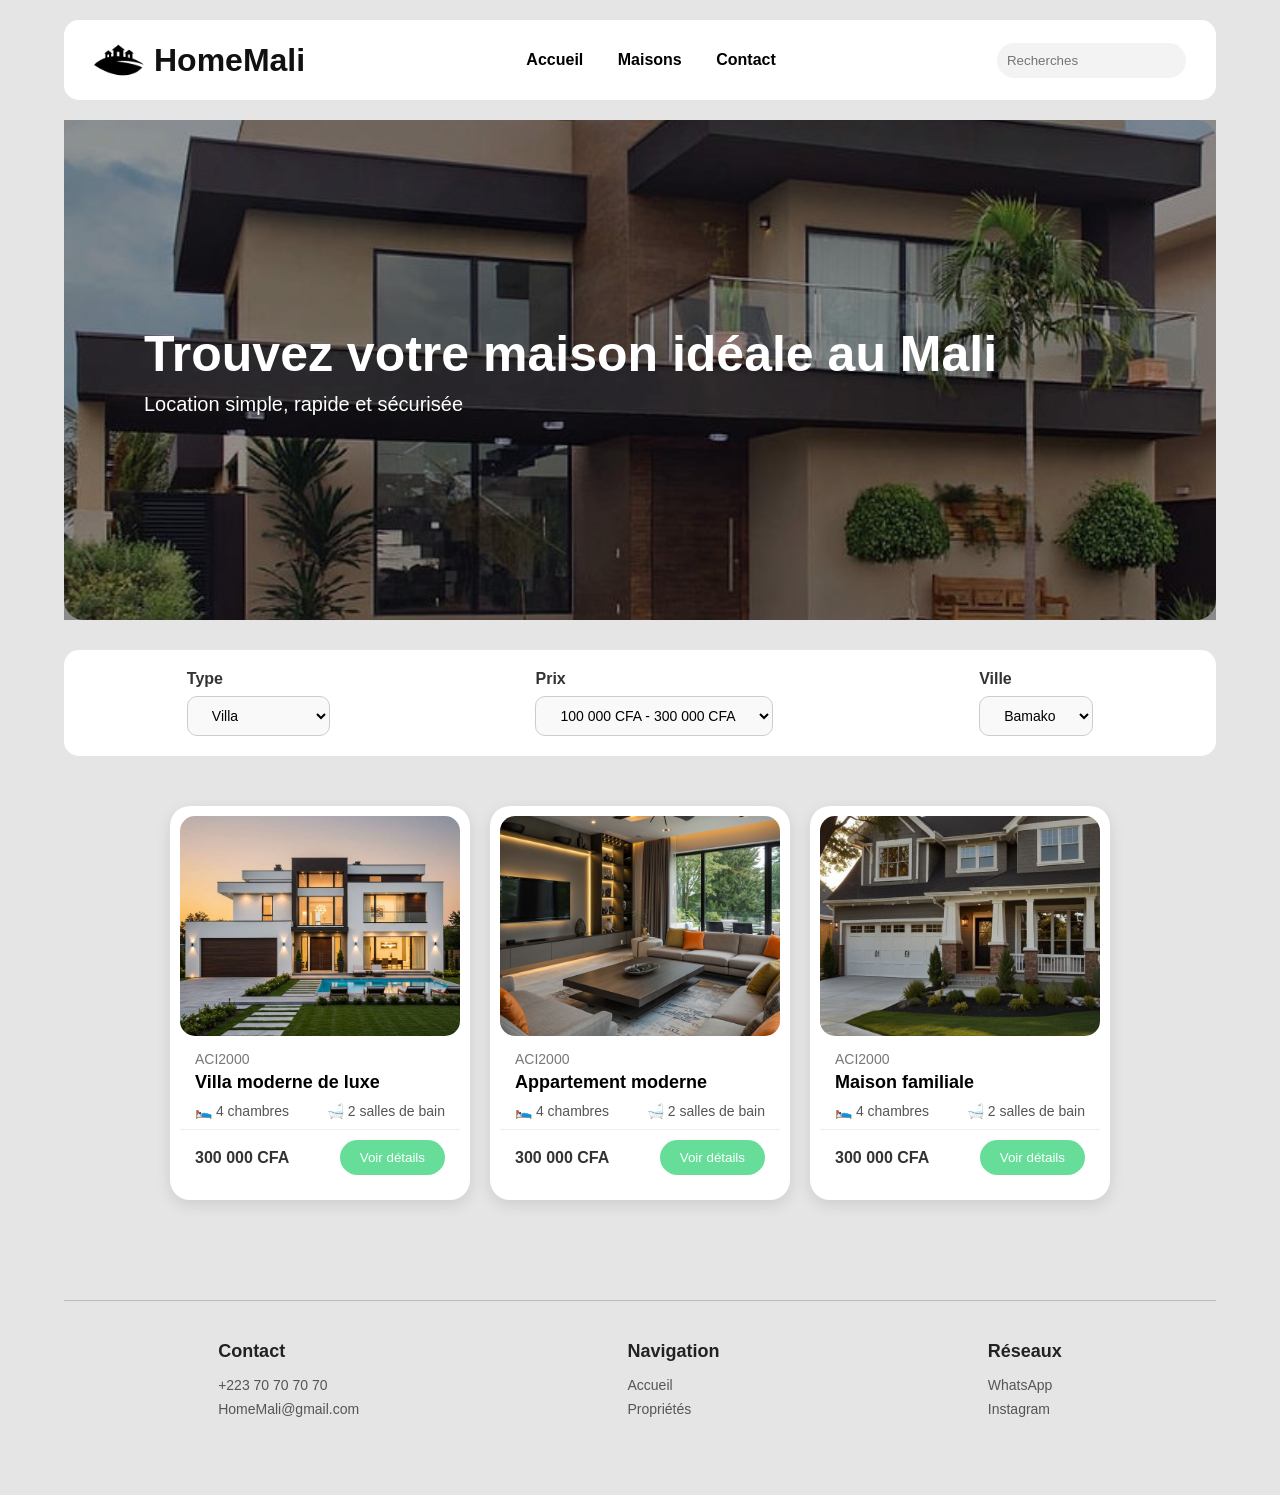
<file: index.html>
<!doctype html>
<html lang="fr">
  <head>
    <meta charset="UTF-8" />
    <meta name="viewport" content="width=device-width, initial-scale=1.0" />
    <title>HomeMali</title>
    <link rel="stylesheet" href="style.css" />
  </head>
  <body>
    <header>
      <div class="logo">
        <img src="img/log.png" alt="Logo HomeMali" />
        <h1>HomeMali</h1>
      </div>
      <nav>
        <a href="index.html">Accueil</a>
        <a href="maisons.html">Maisons</a>
        <a href="#footer-contact">Contact</a>
      </nav>
      <div class="search">
        <input type="text" placeholder="Recherches" />
      </div>
    </header>

    <section class="hero">
      <div class="overlay">
        <h2>Trouvez votre maison idéale au Mali</h2>
        <p>Location simple, rapide et sécurisée</p>
      </div>
    </section>

    <section class="filters">
      <div class="filter-box">
        <h3>Type</h3>
        <select>
          <option value="villa">Villa</option>
          <option value="apartment">Appartement</option>
        </select>
      </div>
      <div class="filter-box">
        <h3>Prix</h3>
        <select>
          <option value="">100 000 CFA - 300 000 CFA</option>
          <option value="">300 000 CFA - 500 000 CFA</option>
        </select>
      </div>
      <div class="filter-box">
        <h3>Ville</h3>
        <select>
          <option value="bamako">Bamako</option>
          <option value="kati">Kati</option>
          <option value="sikasso">Sikasso</option>
        </select>
      </div>
    </section>

    <section class="cards">
      <div class="card">
        <img src="img/Dream house.jpg" alt="Villa moderne de luxe" />
        <p class="location">ACI2000</p>
        <h3>Villa moderne de luxe</h3>
        <div class="details">
          <span>🛌 4 chambres</span>
          <span>🛁 2 salles de bain</span>
        </div>
        <div class="price">
          <p>300 000 CFA</p>
          <button onclick="window.location.href = 'details-villa.html'">
            Voir détails
          </button>
        </div>
      </div>

      <div class="card">
        <img src="img/moderne.jpg" alt="Appartement moderne" />
        <p class="location">ACI2000</p>
        <h3>Appartement moderne</h3>
        <div class="details">
          <span>🛌 4 chambres</span>
          <span>🛁 2 salles de bain</span>
        </div>
        <div class="price">
          <p>300 000 CFA</p>
          <button onclick="window.location.href = 'details-appartement.html'">
            Voir détails
          </button>
        </div>
      </div>

      <div class="card">
        <img src="img/maison.jpg" alt="Maison familiale" />
        <p class="location">ACI2000</p>
        <h3>Maison familiale</h3>
        <div class="details">
          <span>🛌 4 chambres</span>
          <span>🛁 2 salles de bain</span>
        </div>
        <div class="price">
          <p>300 000 CFA</p>
          <button onclick="window.location.href = 'details-maison.html'">
            Voir détails
          </button>
        </div>
      </div>
    </section>

    <footer id="footer-contact">
      <div class="footer-box">
        <h3>Contact</h3>
        <p>+223 70 70 70 70</p>
        <p>HomeMali@gmail.com</p>
      </div>
      <div class="footer-box">
        <h3>Navigation</h3>
        <p>Accueil</p>
        <p>Propriétés</p>
      </div>
      <div class="footer-box">
        <h3>Réseaux</h3>
        <p>WhatsApp</p>
        <p>Instagram</p>
      </div>
    </footer>
  </body>
</html>
</file>
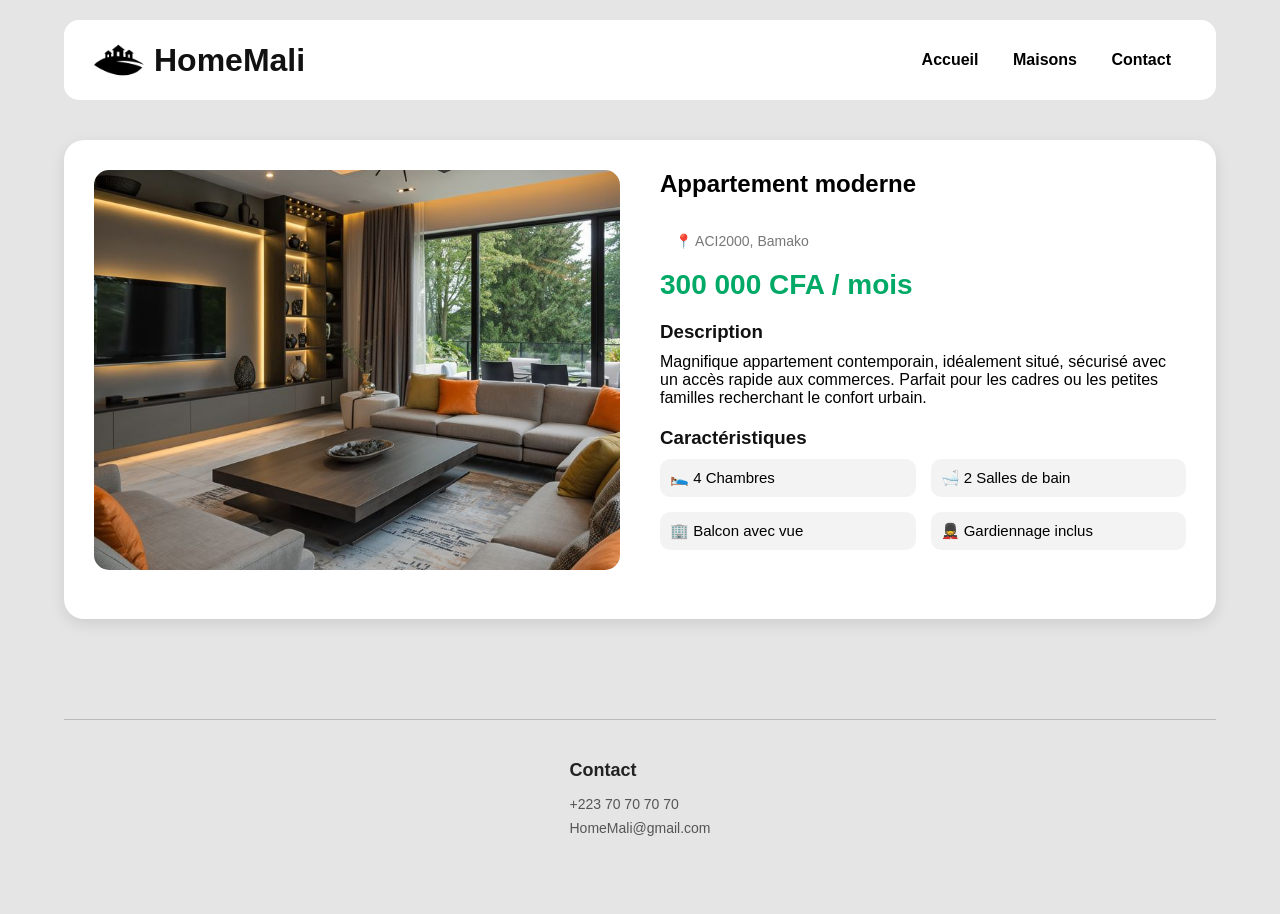
<file: details-appartement.html>
<!doctype html>
<html lang="fr">
  <head>
    <meta charset="UTF-8" />
    <meta name="viewport" content="width=device-width, initial-scale=1.0" />
    <title>Détails Appartement - HomeMali</title>
    <link rel="stylesheet" href="style.css" />
  </head>
  <body>
    <header>
      <div class="logo">
        <img src="img/log.png" alt="Logo HomeMali" />
        <h1>HomeMali</h1>
      </div>
      <nav>
        <a href="index.html">Accueil</a>
        <a href="maisons.html">Maisons</a>
        <a href="#footer-contact">Contact</a>
      </nav>
    </header>

    <main class="details-container">
      <div class="details-images">
        <img src="img/moderne.jpg" alt="Appartement moderne" class="main-image" />
      </div>
      <div class="details-info">
        <h2>Appartement moderne</h2>
        <p class="location">📍 ACI2000, Bamako</p>
        <h3 class="price-big">300 000 CFA / mois</h3>
        <div class="description">
          <h3>Description</h3>
          <p>
            Magnifique appartement contemporain, idéalement situé, sécurisé avec
            un accès rapide aux commerces. Parfait pour les cadres ou les
            petites familles recherchant le confort urbain.
          </p>
        </div>
        <div class="features">
          <h3>Caractéristiques</h3>
          <ul>
            <li>🛌 4 Chambres</li>
            <li>🛁 2 Salles de bain</li>
            <li>🏢 Balcon avec vue</li>
            <li>💂 Gardiennage inclus</li>
          </ul>
        </div>
      </div>
    </main>

    <footer id="footer-contact">
      <div class="footer-box">
        <h3>Contact</h3>
        <p>+223 70 70 70 70</p>
        <p>HomeMali@gmail.com</p>
      </div>
    </footer>
  </body>
</html>
</file>
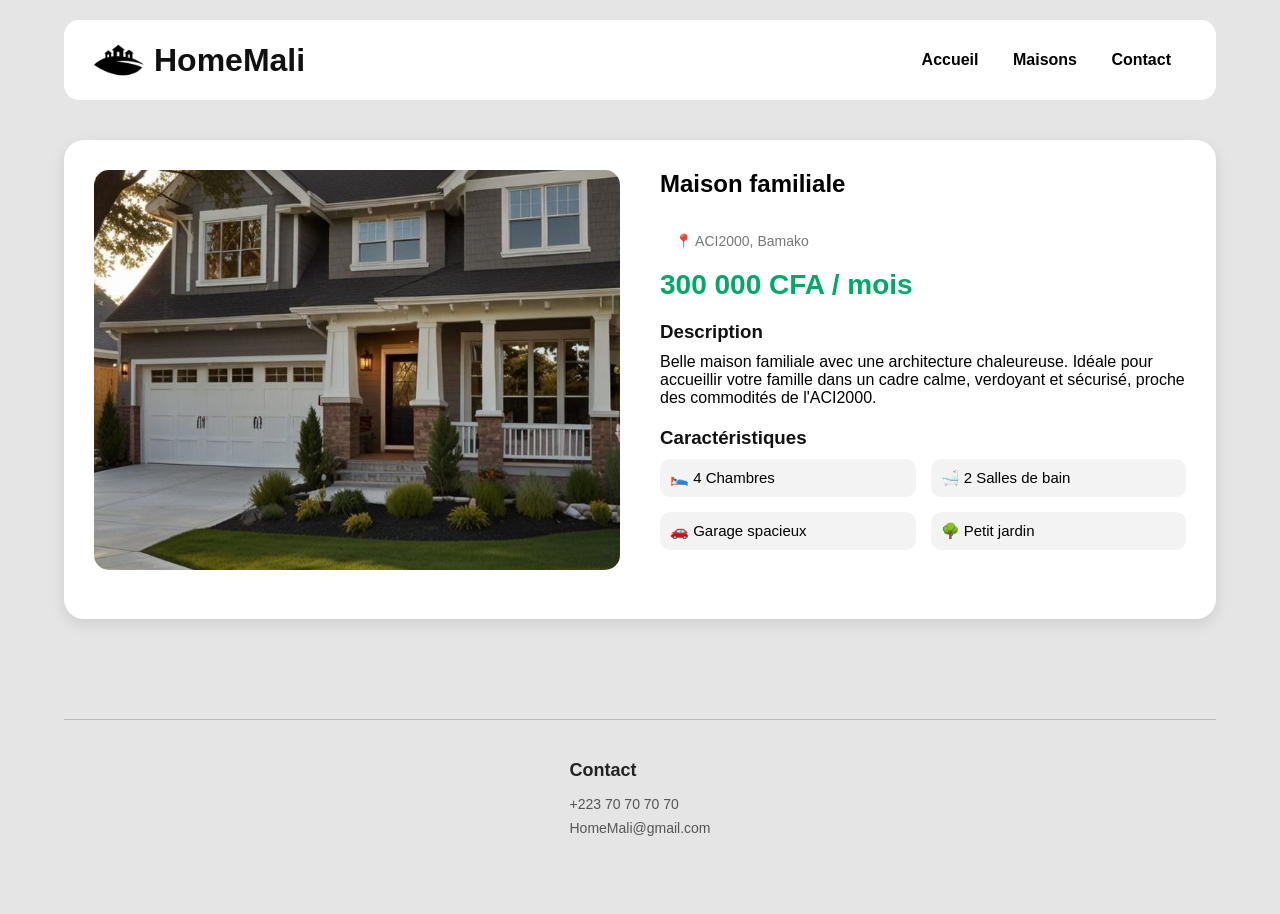
<file: details-maison.html>
<!doctype html>
<html lang="fr">
  <head>
    <meta charset="UTF-8" />
    <meta name="viewport" content="width=device-width, initial-scale=1.0" />
    <title>Détails Maison - HomeMali</title>
    <link rel="stylesheet" href="style.css" />
  </head>
  <body>
    <header>
      <div class="logo">
        <img src="img/log.png" alt="Logo HomeMali" />
        <h1>HomeMali</h1>
      </div>
      <nav>
        <a href="index.html">Accueil</a>
        <a href="maisons.html">Maisons</a>
        <a href="#footer-contact">Contact</a>
      </nav>
    </header>

    <main class="details-container">
      <div class="details-images">
        <img src="img/maison.jpg" alt="Maison familiale" class="main-image" />
      </div>
      <div class="details-info">
        <h2>Maison familiale</h2>
        <p class="location">📍 ACI2000, Bamako</p>
        <h3 class="price-big">300 000 CFA / mois</h3>
        <div class="description">
          <h3>Description</h3>
          <p>
            Belle maison familiale avec une architecture chaleureuse. Idéale pour
            accueillir votre famille dans un cadre calme, verdoyant et sécurisé, 
            proche des commodités de l'ACI2000.
          </p>
        </div>
        <div class="features">
          <h3>Caractéristiques</h3>
          <ul>
            <li>🛌 4 Chambres</li>
            <li>🛁 2 Salles de bain</li>
            <li>🚗 Garage spacieux</li>
            <li>🌳 Petit jardin</li>
          </ul>
        </div>
      </div>
    </main>

    <footer id="footer-contact">
      <div class="footer-box">
        <h3>Contact</h3>
        <p>+223 70 70 70 70</p>
        <p>HomeMali@gmail.com</p>
      </div>
    </footer>
  </body>
</html>
</file>
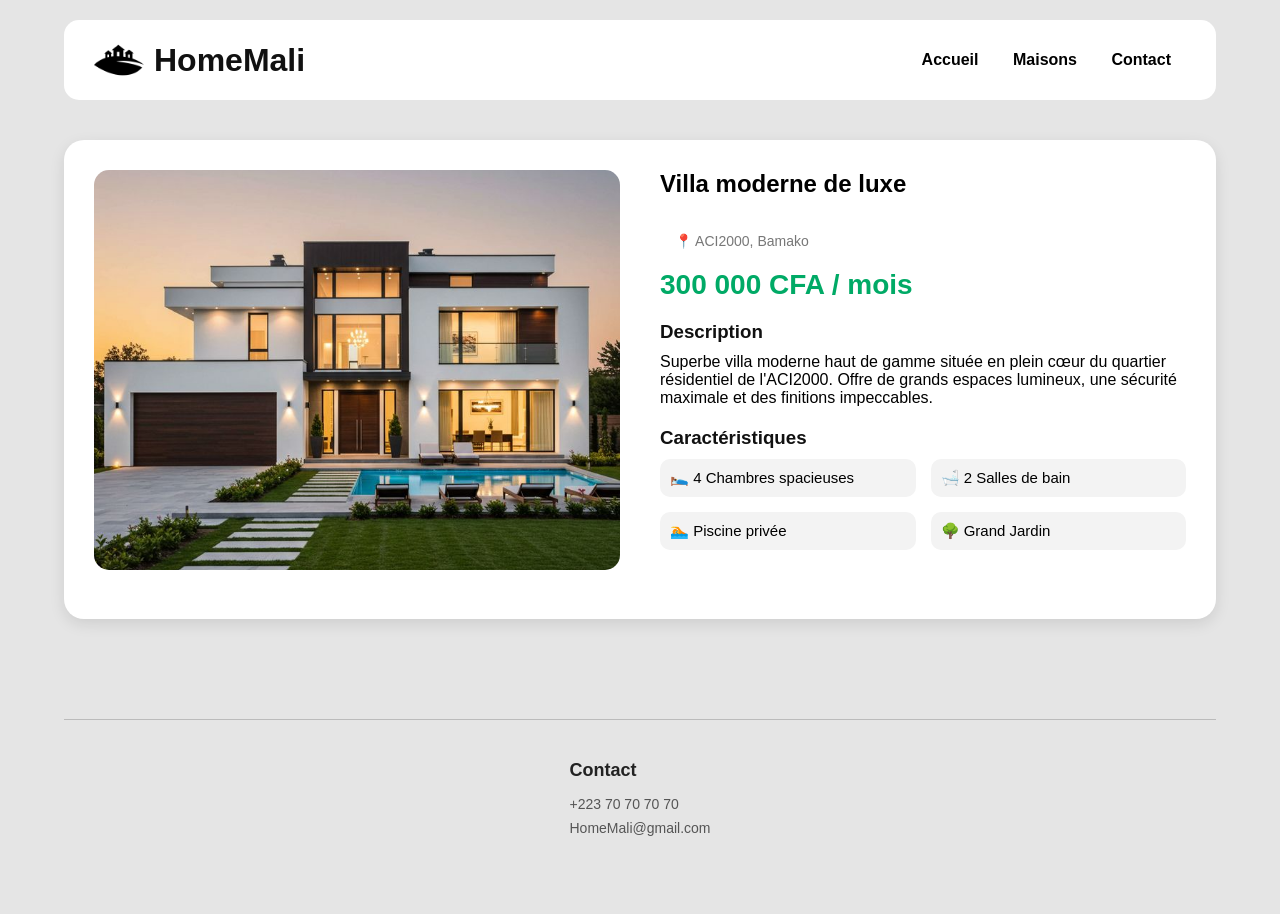
<file: details-villa.html>
<!doctype html>
<html lang="fr">
  <head>
    <meta charset="UTF-8" />
    <meta name="viewport" content="width=device-width, initial-scale=1.0" />
    <title>Détails Villa - HomeMali</title>
    <link rel="stylesheet" href="style.css" />
  </head>
  <body>
    <header>
      <div class="logo">
        <img src="img/log.png" alt="Logo HomeMali" />
        <h1>HomeMali</h1>
      </div>
      <nav>
        <a href="index.html">Accueil</a>
        <a href="maisons.html">Maisons</a>
        <a href="#footer-contact">Contact</a>
      </nav>
    </header>

    <main class="details-container">
      <div class="details-images">
        <img src="img/Dream house.jpg" alt="Villa principale" class="main-image" />
      </div>
      <div class="details-info">
        <h2>Villa moderne de luxe</h2>
        <p class="location">📍 ACI2000, Bamako</p>
        <h3 class="price-big">300 000 CFA / mois</h3>
        <div class="description">
          <h3>Description</h3>
          <p>
            Superbe villa moderne haut de gamme située en plein cœur du quartier
            résidentiel de l'ACI2000. Offre de grands espaces lumineux, une
            sécurité maximale et des finitions impeccables.
          </p>
        </div>
        <div class="features">
          <h3>Caractéristiques</h3>
          <ul>
            <li>🛌 4 Chambres spacieuses</li>
            <li>🛁 2 Salles de bain</li>
            <li>🏊 Piscine privée</li>
            <li>🌳 Grand Jardin</li>
          </ul>
        </div>
      </div>
    </main>

    <footer id="footer-contact">
      <div class="footer-box">
        <h3>Contact</h3>
        <p>+223 70 70 70 70</p>
        <p>HomeMali@gmail.com</p>
      </div>
    </footer>
  </body>
</html>
</file>
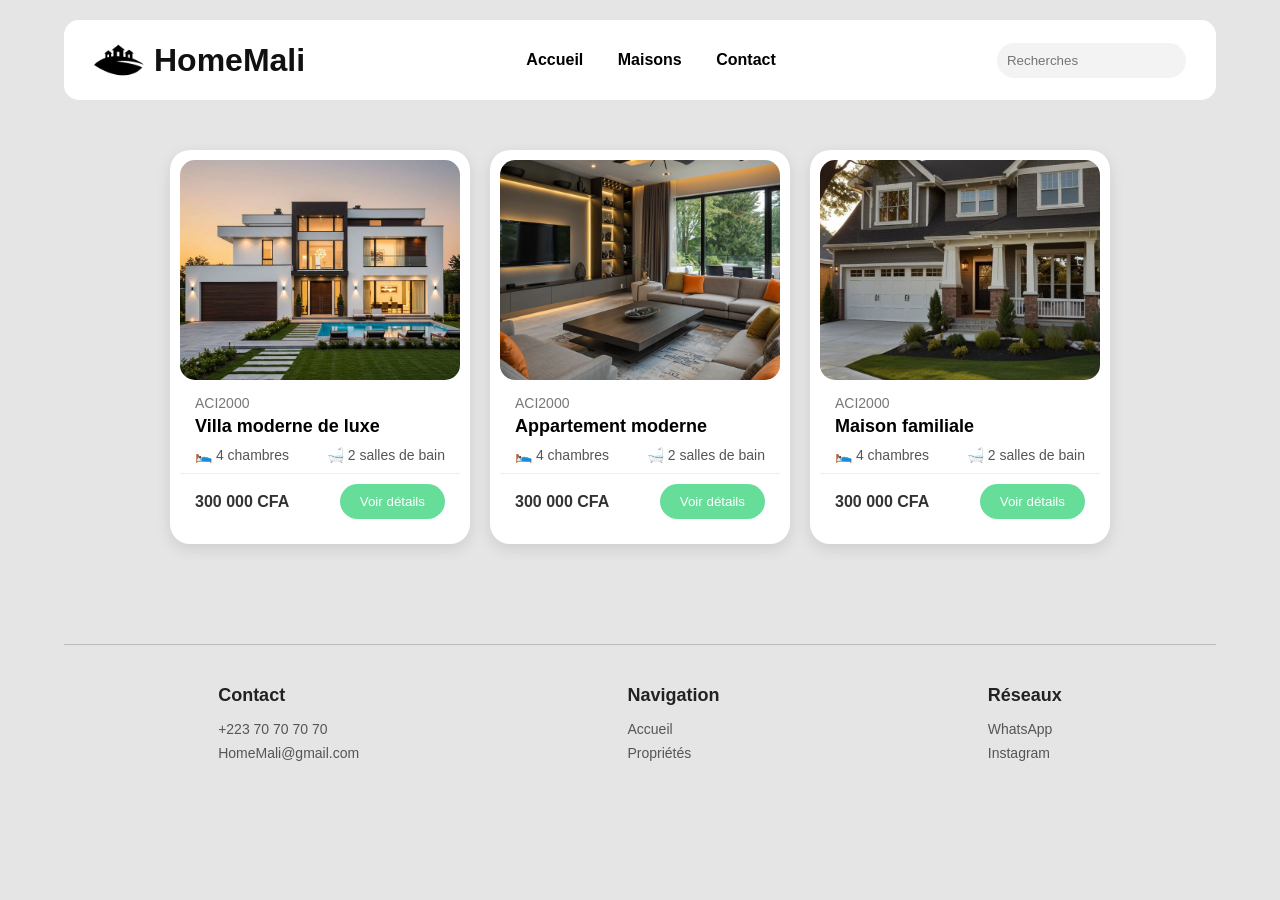
<file: maisons.html>
<!doctype html>
<html lang="fr">
  <head>
    <meta charset="UTF-8" />
    <meta name="viewport" content="width=device-width, initial-scale=1.0" />
    <title>Nos Maisons - HomeMali</title>
    <link rel="stylesheet" href="style.css" />
  </head>
  <body>
    <header>
      <div class="logo">
        <img src="img/log.png" alt="Logo HomeMali" />
        <h1>HomeMali</h1>
      </div>
      <nav>
        <a href="index.html">Accueil</a>
        <a href="maisons.html">Maisons</a>
        <a href="#footer-contact">Contact</a>
      </nav>
      <div class="search">
        <input type="text" placeholder="Recherches" />
      </div>
    </header>

    <section class="cards">
      <div class="card">
        <img src="img/Dream house.jpg" alt="Villa moderne de luxe" />
        <p class="location">ACI2000</p>
        <h3>Villa moderne de luxe</h3>
        <div class="details">
          <span>🛌 4 chambres</span>
          <span>🛁 2 salles de bain</span>
        </div>
        <div class="price">
          <p>300 000 CFA</p>
          <button onclick="window.location.href = 'details-villa.html'">
            Voir détails
          </button>
        </div>
      </div>

      <div class="card">
        <img src="img/moderne.jpg" alt="Appartement moderne" />
        <p class="location">ACI2000</p>
        <h3>Appartement moderne</h3>
        <div class="details">
          <span>🛌 4 chambres</span>
          <span>🛁 2 salles de bain</span>
        </div>
        <div class="price">
          <p>300 000 CFA</p>
          <button onclick="window.location.href = 'details-appartement.html'">
            Voir détails
          </button>
        </div>
      </div>

      <div class="card">
        <img src="img/maison.jpg" alt="Maison familiale" />
        <p class="location">ACI2000</p>
        <h3>Maison familiale</h3>
        <div class="details">
          <span>🛌 4 chambres</span>
          <span>🛁 2 salles de bain</span>
        </div>
        <div class="price">
          <p>300 000 CFA</p>
          <button onclick="window.location.href = 'details-maison.html'">
            Voir détails
          </button>
        </div>
      </div>
    </section>

    <footer id="footer-contact">
      <div class="footer-box">
        <h3>Contact</h3>
        <p>+223 70 70 70 70</p>
        <p>HomeMali@gmail.com</p>
      </div>
      <div class="footer-box">
        <h3>Navigation</h3>
        <p>Accueil</p>
        <p>Propriétés</p>
      </div>
      <div class="footer-box">
        <h3>Réseaux</h3>
        <p>WhatsApp</p>
        <p>Instagram</p>
      </div>
    </footer>
  </body>
</html>
</file>
<file: style.css>
* {
  margin: 0;
  padding: 0;
  box-sizing: border-box;
  font-family: Arial, sans-serif;
}

body {
  background: #e5e5e5;
}

header {
  width: 90%;
  margin: 20px auto;
  background: white;
  border-radius: 15px;
  display: flex;
  justify-content: space-between;
  align-items: center;
  padding: 15px 30px;
}

.logo {
  display: flex;
  align-items: center;
  gap: 10px;
}

.logo img {
  width: 50px;
}

.logo h1 {
  color: #111;
}

nav a {
  text-decoration: none;
  color: black;
  margin: 0 15px;
  font-weight: bold;
  transition: 0.3s;
}

nav a:hover {
  color: #00aa66;
}

.search input {
  padding: 10px;
  border: none;
  background: #f3f3f3;
  border-radius: 20px;
}

.hero {
  width: 90%;
  height: 500px;
  margin: auto;
  background: url("img/hero.jpg") center/cover no-repeat;
  border-radius: 20px;
  position: relative;
}

.overlay {
  width: 100%;
  height: 100%;
  background: rgba(0, 0, 0, 0.4);
  color: white;
  display: flex;
  flex-direction: column;
  justify-content: center;
  padding-left: 80px;
}

.overlay h2 {
  font-size: 50px;
  margin-bottom: 10px;
}

.overlay p {
  font-size: 20px;
}

.filters {
  width: 90%;
  margin: 30px auto;
  background: white;
  padding: 20px;
  border-radius: 15px;
  display: flex;
  justify-content: space-around;
  align-items: center;
}

.filter-box {
  display: flex;
  flex-direction: column;
  gap: 8px;
}

.filter-box h3 {
  font-size: 16px;
  color: #333;
}

.filter-box select {
  padding: 10px 20px;
  border: 1px solid #ccc;
  border-radius: 10px;
  background: #f9f9f9;
  font-size: 14px;
}

.cards {
  width: 90%;
  margin: 50px auto;
  display: flex;
  justify-content: center;
  gap: 20px;
  flex-wrap: wrap;
}

.card {
  background: white;
  width: 300px;
  border-radius: 20px;
  padding: 10px;
  transition: 0.3s;
  box-shadow: 0 5px 15px rgba(0, 0, 0, 0.1);
}

.card:hover {
  transform: translateY(-10px);
}

.card img {
  width: 100%;
  height: 220px;
  object-fit: cover;
  border-radius: 15px;
  display: block;
}

.location {
  color: #777;
  font-size: 14px;
  padding: 15px 15px 0 15px;
}

.card h3 {
  padding: 5px 15px 10px 15px;
  font-size: 18px;
}

.card .details {
  display: flex;
  justify-content: space-between;
  padding: 0 15px 10px 15px;
  font-size: 14px;
  color: #555;
}

.price {
  display: flex;
  justify-content: space-between;
  align-items: center;
  padding: 10px 15px 15px 15px;
  border-top: 1px solid #eee;
}

.price p {
  font-weight: bold;
  color: #333;
  font-size: 16px;
}

.card button {
  padding: 10px 20px;
  border: none;
  background: #66dd99;
  color: white;
  border-radius: 20px;
  cursor: pointer;
  transition: 0.3s;
}

.card button:hover {
  background: #00aa66;
}

footer {
  width: 90%;
  margin: 100px auto 30px;
  padding: 40px 20px;
  border-top: 1px solid #bbb;
  display: flex;
  justify-content: space-around;
  color: #222;
}

.footer-box h3 {
  margin-bottom: 15px;
  font-size: 18px;
}

.footer-box p {
  margin-bottom: 8px;
  color: #555;
  font-size: 14px;
}

/* Styles spécifiques pour l'affichage complet des détails */
.details-container {
  width: 90%;
  margin: 40px auto;
  background: white;
  padding: 30px;
  border-radius: 20px;
  display: flex;
  gap: 40px;
  box-shadow: 0 5px 15px rgba(0, 0, 0, 0.1);
}

.details-images {
  flex: 1;
}

.main-image {
  width: 100%;
  height: 400px;
  object-fit: cover;
  border-radius: 15px;
  margin-bottom: 15px;
}

.details-info {
  flex: 1;
  display: flex;
  flex-direction: column;
  gap: 20px;
}

.price-big {
  color: #00aa66;
  font-size: 28px;
  font-weight: bold;
}

.features h3,
.description h3 {
  margin-bottom: 10px;
  color: #111;
}

.features ul {
  list-style: none;
  display: grid;
  grid-template-columns: 1fr 1fr;
  gap: 15px;
}

.features li {
  background: #f3f3f3;
  padding: 10px;
  border-radius: 10px;
  font-size: 15px;
}

/* --- Responsive Design (Mobiles et Tablettes) --- */
@media screen and (max-width: 768px) {
  header {
    flex-direction: column;
    gap: 15px;
    text-align: center;
  }
  
  nav {
    display: flex;
    flex-direction: column;
    gap: 10px;
  }

  .overlay {
    padding-left: 20px;
    padding-right: 20px;
    text-align: center;
  }

  .filters {
    flex-direction: column;
    gap: 15px;
  }

  .details-container {
    flex-direction: column;
    padding: 15px;
  }

  .main-image {
    height: 250px;
  }

  footer {
    flex-direction: column;
    gap: 20px;
    text-align: center;
  }
}
</file>
